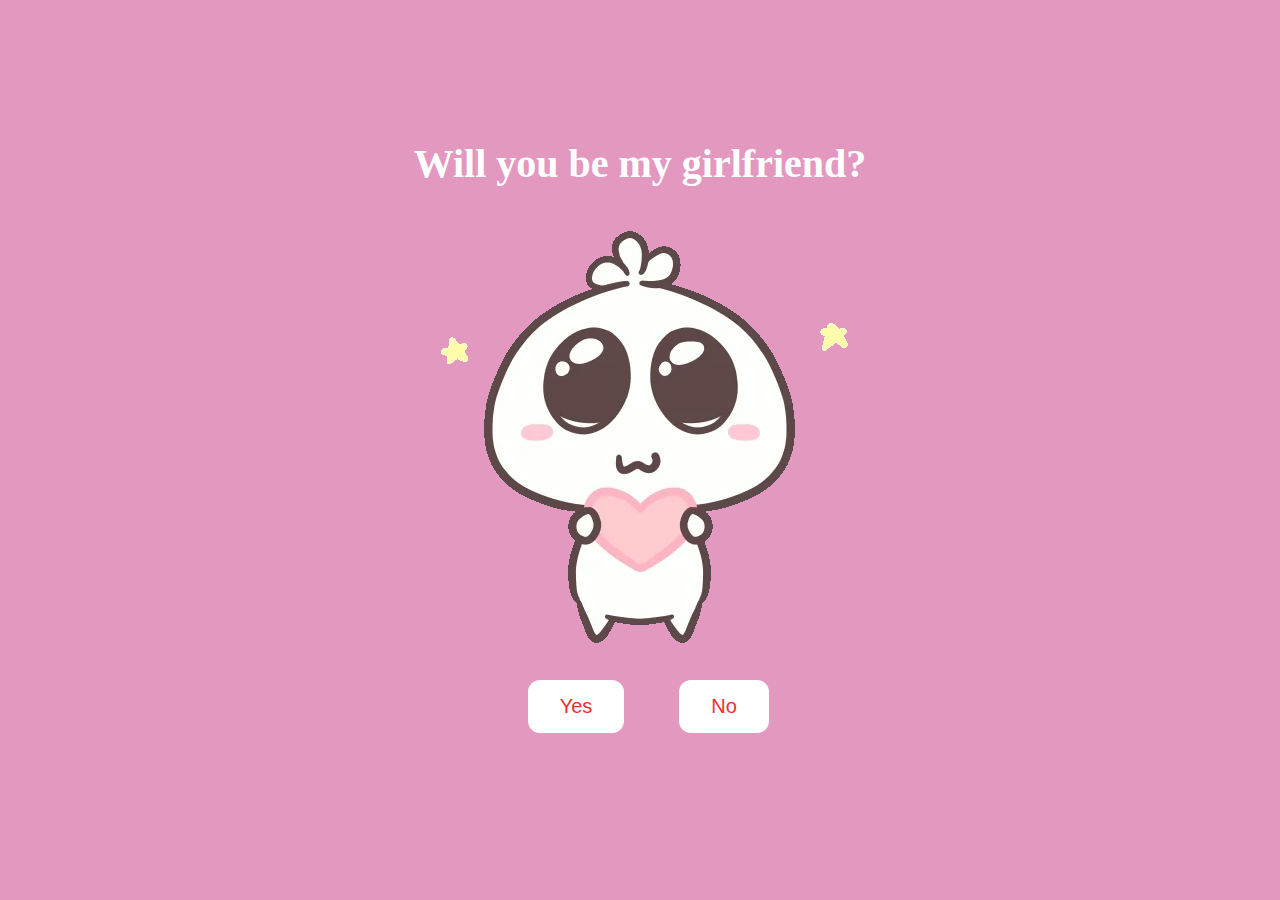
<file: index.html>
<!DOCTYPE html>
<html>
  <head>
    <meta charset="utf-8" />
    <meta http-equiv="X-UA-Compatible" content="IE=edge" />
    <title>YES YES YES</title>
    <meta name="description" content="" />
    <meta name="viewport" content="width=device-width, initial-scale=1" />
    <link rel="stylesheet" href="style.css" />
  </head>
  <body>
    <div class="container">
      <div>
        <h1 class="header_text"></h1>
        <h1 class="header_text">Will you be my girlfriend?</h1>
      </div>
      <div class="gif_container">
        <img
          src="cLS1cfxvGOPVpf9g3y.jpg"
          alt="Cute animated illustration"
        />
      </div>
      <div class="buttons">
        <button class="btn" id="yesButton" onclick="nextPage()">Yes</button>
        <button
          class="btn"
          id="noButton"
          onmouseover="moveButton()"
          onclick="moveButton()"
        >
          No
        </button>
      </div>
    </div>
    <script>
      function nextPage() {
        window.location.href = "yes.html";
      }
      function moveButton() {
        var x =
          Math.random() *
            (window.innerWidth -
              document.getElementById("noButton").offsetWidth) -
          85;
        var y =
          Math.random() *
            (window.innerHeight -
              document.getElementById("noButton").offsetHeight) -
          48;
        document.getElementById("noButton").style.left = `${x}px`;
        document.getElementById("noButton").style.top = `${y}px`;
      }
    </script>
  </body>
</html>
</file>
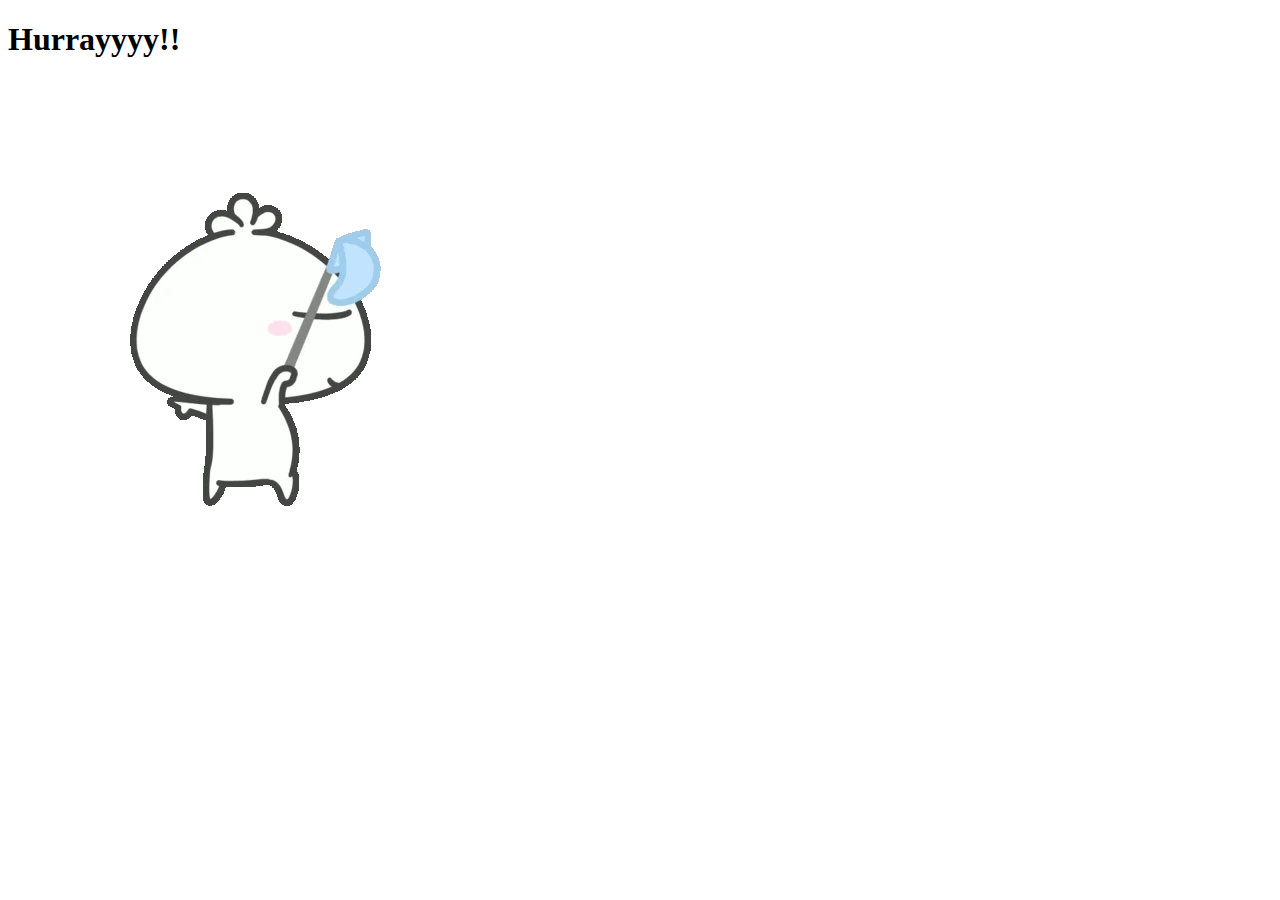
<file: yes.html>
<!DOCTYPE html>
<html lang="en">
  <head>
    <link rel="stylesheet" href="" />
  </head>
  <body>
    <div class="container">
      <div>
        <h1 class="header_text">Hurrayyyy!!</h1>
      </div>
      <div class="gif_container">
        <img
          src="T86i6yDyOYz7J6dPhf.webp"
          alt="Cute animated illustration"
        />
      </div>
    </div>
  </body>
</html>
</file>
<file: style.css>
body {
  display: flex;
  justify-content: center;
  align-items: center;
  height: 90vh;
  background-color: rgb(227, 152, 192);
}
#noButton {
  position: absolute;
  margin-left: 150px;
  transition: 0.5s;
}
#yesButton {
  position: absolute;
  margin-right: 150px;
}
.header_text {
  font-family: "Nunito";
  font-size: 40px;
  font-weight: bold;
  color: rgb(255, 255, 255);
  text-align: center;
  margin-top: 20px;
  margin-bottom: 0;
}
.buttons {
  display: flex;
  flex-direction: row;
  justify-content: center;
  align-items: center;
  margin-top: 20px;
  margin-left: 20px;
}
.btn {
  background-color: #ffffff;
  color: rgb(233, 48, 48);
  padding: 15px 32px;
  text-align: center;
  display: inline-block;
  font-size: 20px;
  margin: 4px 2px;
  cursor: pointer;
  border: none;
  border-radius: 12px;
  transition: background-color 0.2s;
}
.gif_container {
  display: flex;
  justify-content: center;
  align-items: center;
}
@media only screen and (max-width: 320px) and (max-height: 568px) {
  body {
    height: 100vh;
  }

  .header_text {
    font-size: 20px;
  }

  img {
    height: 60vh;
  }

  .btn {
    padding: 10px 18px;
    font-size: 12px;
  }
}

@media only screen and (max-width: 414px) and (max-height: 736px) {
  body {
    height: 90vh;
  }

  .header_text {
    font-size: 28px;
  }

  img {
    height: 60vh;
  }

  .btn {
    padding: 15px 25px;
    font-size: 14px;
  }
}
</file>
